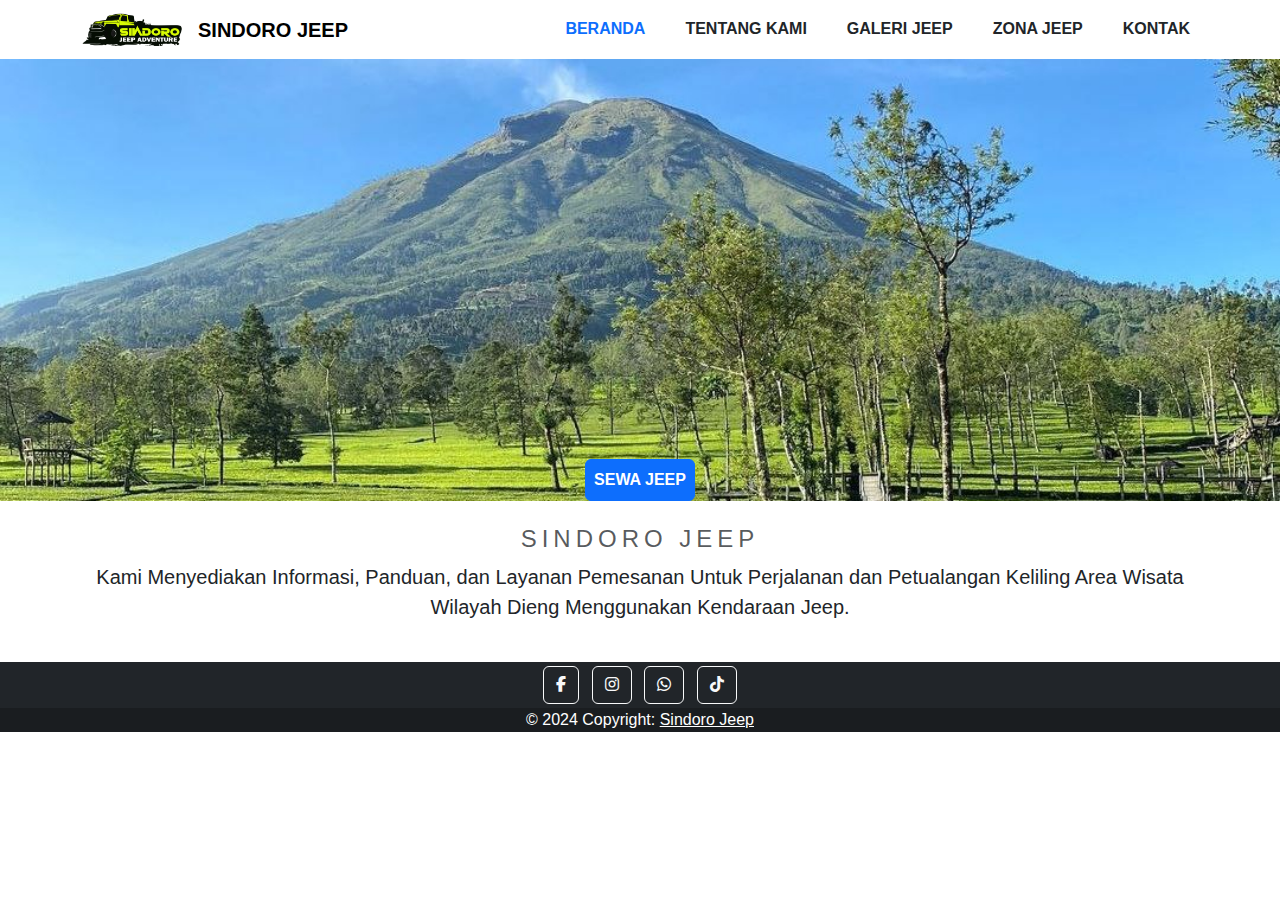
<file: index.html>
<!doctype html>
<html lang="en">

<head>
    <meta charset="utf-8">
    <meta name="viewport" content="width=device-width, initial-scale=1">
    <title>Sindoro Jeep</title>

    <!-- icon-->
    <link rel="apple-touch-icon" sizes="180x180" href="img/apple-touch-icon.png">
    <link rel="icon" type="image/png" sizes="32x32" href="img/favicon-32x32.png">
    <link rel="icon" type="image/png" sizes="16x16" href="img/favicon-16x16.png">
    <link rel="manifest" href="/site.webmanifest">
    <!-- bootstrap -->
    <link href="https://cdn.jsdelivr.net/npm/bootstrap@5.3.0-alpha1/dist/css/bootstrap.min.css" rel="stylesheet">

    <!-- google fonts -->
    <link href="https://fonts.googleapis.com/css2?family=Montserrat:wght@300;400;500;600;700;800&display=swap"
        rel="stylesheet">

    <!-- fontawesome -->
    <link rel="stylesheet" href="https://cdnjs.cloudflare.com/ajax/libs/font-awesome/6.3.0/css/all.min.css">

    <!-- style css -->
    <link rel="stylesheet" href="css/style.css">
</head>

<body>
    <!-- header -->
    <section class="header">
        <nav class="navbar navbar-expand-lg bg-transparent">
            <div class="container">
                <a class="navbar-brand" href="index.html">
                    <img src="img/logo.png" class="img-fluid logo" alt="">
                </a>
                <a class="navbar-brand fw-bold" href="index.html">SINDORO JEEP</a>

                <button class="navbar-toggler" type="button" data-bs-toggle="collapse"
                    data-bs-target="#navbarSupportedContent" aria-controls="navbarSupportedContent"
                    aria-expanded="false" aria-label="Toggle navigation">
                    <span class="navbar-toggler-icon"></span>
                </button>

                <div class="collapse navbar-collapse  " id="navbarSupportedContent">
                    <ul class="navbar-nav ms-auto mb-2 mb-lg-0">
                        <li class="nav-item ms-4">
                            <a class="nav-link active fw-bold text-primary " href="index.html">BERANDA</a>
                        </li>
                        <li class="nav-item ms-4">
                            <a class="nav-link text-dark fw-bold" href="about.html">TENTANG KAMI</a>
                        </li>
                        <li class="nav-item ms-4">
                            <a class="nav-link text-dark fw-bold" href="rooms.html">GALERI JEEP</a>
                        </li>
                        <li class="nav-item ms-4">
                            <a class="nav-link text-dark fw-bold" href="reservation.html">ZONA JEEP</a>
                        </li>
                        <li class="nav-item ms-4">
                            <a class="nav-link text-dark fw-bold" href="contact.html">KONTAK</a>
                        </li>
                    </ul>
                </div>
            </div>
        </nav>
    </section>
    <!-- header -->

    <!-- hero -->
    <section class="hero">
        <div class="text-center">
            <form action="./reservation.html">
                <button class=" btn btn-primary fw-bold d-inline-block p-2">
                    SEWA JEEP
                </button>
            </form>
        </div>
    </section>

    <!-- hero -->


    <!-- about us -->
    <section class="about py-4">
        <div class="container">
            <div class="text-center">
                <h4>
                    <a href="about.html" class="text-uppercase text-dark text-decoration-none ls-3 text-muted">
                        SINDORO JEEP
                    </a>
                </h4>

                <p class="lead">
                    Kami Menyediakan Informasi, Panduan, dan Layanan Pemesanan Untuk Perjalanan dan Petualangan Keliling
                    Area Wisata Wilayah Dieng Menggunakan Kendaraan Jeep.
                </p>
            </div>
        </div>
    </section>
    <!-- about us -->

    <!-- footer -->
    <footer class="bg-dark text-center text-white">
        <a class="btn btn-outline-light btn-floating m-1" href="https://www.facebook.com/profile.php?id=61566658019006"
            role="button"><i class="fab fa-facebook-f"></i></a>
        <a class="btn btn-outline-light btn-floating m-1"
            href="https://www.instagram.com/sindorojeep/profilecard/?igsh=MWl6YjBmdjl1eTl0eQ=="
            role="button"><i class="fab fa-instagram"></i></a>
        <a class="btn btn-outline-light btn-floating m-1"
            href="https://wa.me/6282221384072/?text=Saya ingin informasi mengenai reservasi Sindoro Jeep Terbaru. Terima kasih."
            role="button"><i class="fab fa-whatsapp"></i></a>
        <a class="btn btn-outline-light btn-floating m-1"
            href="https://www.tiktok.com/@sindorojeep?_t=8qiplGYNi30&_r=1" role="button"><i
                class="fab fa-tiktok"></i></a>
        <div class="text-center" style="background-color: rgba(0, 0, 0, 0.2);">
            © 2024 Copyright:
            <a class="text-white" href="index.html">Sindoro Jeep</a>
        </div>
    </footer>
    <!-- footer -->

    <!-- app js -->
    <script src="js/app.js"></script>
    <!-- bootstrap -->
    <script src="https://cdn.jsdelivr.net/npm/bootstrap@5.3.0-alpha1/dist/js/bootstrap.bundle.min.js"></script>
</body>

</html>
</file>
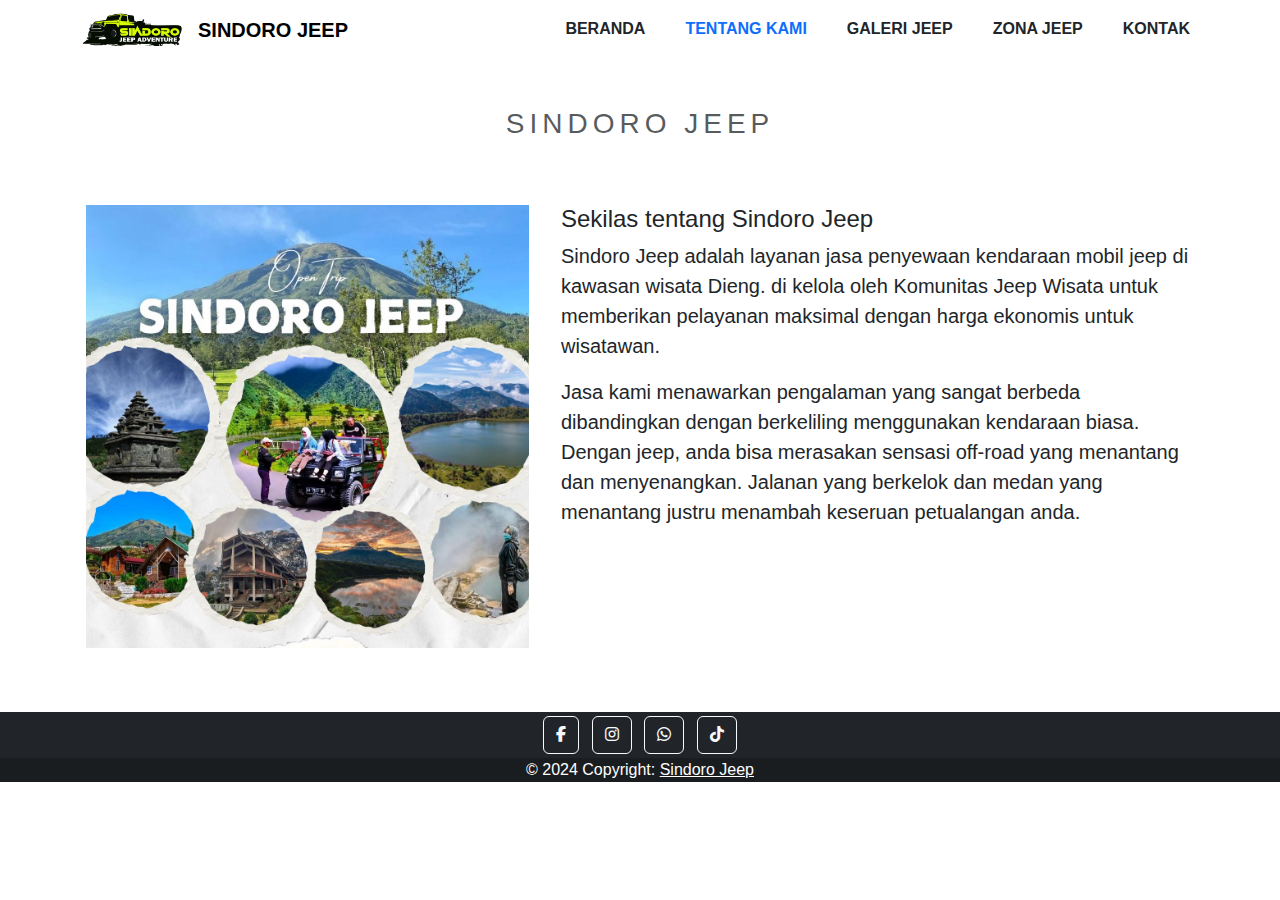
<file: about.html>
<!doctype html>
<html lang="en">

<head>
    <meta charset="utf-8">
    <meta name="viewport" content="width=device-width, initial-scale=1">
    <title>Sindoro Jeep</title>

    <!-- icon-->
    <link rel="apple-touch-icon" sizes="180x180" href="img/apple-touch-icon.png">
    <link rel="icon" type="image/png" sizes="32x32" href="img/favicon-32x32.png">
    <link rel="icon" type="image/png" sizes="16x16" href="img/favicon-16x16.png">
    <link rel="manifest" href="/site.webmanifest">
    <!-- bootstrap -->
    <link href="https://cdn.jsdelivr.net/npm/bootstrap@5.3.0-alpha1/dist/css/bootstrap.min.css" rel="stylesheet">

    <!-- google fonts -->
    <link href="https://fonts.googleapis.com/css2?family=Montserrat:wght@300;400;500;600;700;800&display=swap"
        rel="stylesheet">

    <!-- fontawesome -->
    <link rel="stylesheet" href="https://cdnjs.cloudflare.com/ajax/libs/font-awesome/6.3.0/css/all.min.css">

    <!-- style css -->
    <link rel="stylesheet" href="css/style.css">
</head>


<body>

    <!-- header -->
    <section class="header">
        <nav class="navbar navbar-expand-lg bg-transparent">
            <div class="container">
                <a class="navbar-brand" href="index.html">
                    <img src="img/logo.png" class="img-fluid logo" alt="">
                </a>
                <a class="navbar-brand fw-bold" href="index.html">SINDORO JEEP</a>

                <button class="navbar-toggler" type="button" data-bs-toggle="collapse"
                    data-bs-target="#navbarSupportedContent" aria-controls="navbarSupportedContent"
                    aria-expanded="false" aria-label="Toggle navigation">
                    <span class="navbar-toggler-icon"></span>
                </button>
                <div class="collapse navbar-collapse" id="navbarSupportedContent">
                    <ul class="navbar-nav ms-auto mb-2 mb-lg-0">
                        <li class="nav-item ms-4">
                            <a class="nav-link text-dark fw-bold" href="index.html">BERANDA</a>
                        </li>
                        <li class="nav-item ms-4">
                            <a class="nav-link text-primary  active fw-bold" href="about.html">TENTANG KAMI</a>
                        </li>
                        <li class="nav-item ms-4">
                            <a class="nav-link text-dark fw-bold" href="rooms.html">GALERI JEEP</a>
                        </li>
                        <li class="nav-item ms-4">
                            <a class="nav-link text-dark fw-bold" href="reservation.html">ZONA JEEP</a>
                        </li>
                        <li class="nav-item ms-4">
                            <a class="nav-link text-dark fw-bold" href="contact.html">KONTAK</a>
                        </li>
                    </ul>
                </div>
            </div>
        </nav>
    </section>
    <!-- header -->


    <!-- about us -->
    <section class="about py-5">
        <div class="container">
            <div class="text-center">
                <h3 class="text-decoration">
                    <a href=" about.html" class="text-uppercase text-dark text-decoration-none ls-3 text-muted">
                        SINDORO JEEP
                    </a>
                </h3>
            </div>

            <div class="row mt-5">
                <div class="col-md-5 p-3">
                    <img src="img/sinjeep.jpg" class="img-fluid w-100" alt="">
                </div>
                <div class="col-md-7 p-3">
                    <h4>
                        Sekilas tentang Sindoro Jeep
                    </h4>

                    <p class="lead">
                        Sindoro Jeep adalah layanan jasa penyewaan kendaraan mobil jeep di kawasan wisata Dieng. di kelola oleh
                        Komunitas Jeep Wisata untuk memberikan pelayanan maksimal dengan harga ekonomis untuk wisatawan.
                    </p>
                    <p class="lead">
                        Jasa kami menawarkan pengalaman yang sangat berbeda dibandingkan dengan berkeliling menggunakan
                        kendaraan biasa. Dengan jeep, anda bisa merasakan sensasi off-road yang menantang dan
                        menyenangkan. Jalanan yang berkelok dan medan yang menantang justru menambah keseruan
                        petualangan anda.
                    </p>
                </div>
            </div>
        </div>
    </section>
    <!-- our gallery -->

    <!-- footer -->
    <footer class="bg-dark text-center text-white">
        <a class="btn btn-outline-light btn-floating m-1" href="https://www.facebook.com/profile.php?id=61566658019006"
            role="button"><i class="fab fa-facebook-f"></i></a>
        <a class="btn btn-outline-light btn-floating m-1"
            href="https://www.instagram.com/sindorojeep/profilecard/?igsh=MWl6YjBmdjl1eTl0eQ=="
            role="button"><i class="fab fa-instagram"></i></a>
            <a class="btn btn-outline-light btn-floating m-1"
            href="https://wa.me/6282221384072/?text=Saya ingin informasi mengenai reservasi Sindoro Jeep Terbaru. Terima kasih."
            role="button"><i class="fab fa-whatsapp"></i></a>
        <a class="btn btn-outline-light btn-floating m-1"
            href="https://www.tiktok.com/@sindorojeep?_t=8qiplGYNi30&_r=1" role="button"><i
                class="fab fa-tiktok"></i></a>
        <div class="text-center" style="background-color: rgba(0, 0, 0, 0.2);">
            © 2024 Copyright:
            <a class="text-white" href="index.html">Sindoro Jeep</a>
        </div>
    </footer>
    <!-- footer -->

    <!-- app js -->
    <script src="js/app.js"></script>
    <!-- bootstrap -->
    <script src="https://cdn.jsdelivr.net/npm/bootstrap@5.3.0-alpha1/dist/js/bootstrap.bundle.min.js"></script>
</body>

</html>
</file>
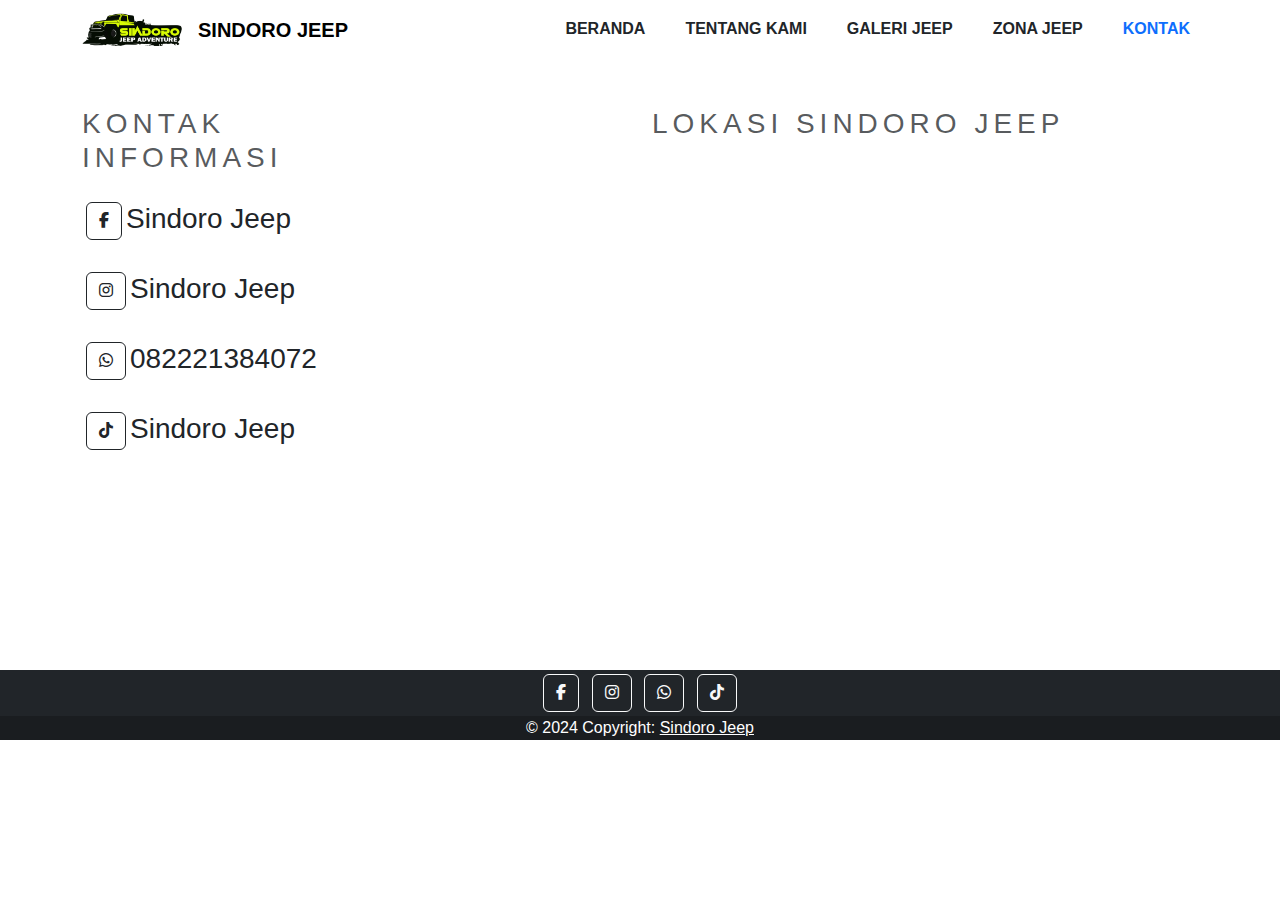
<file: contact.html>
<!doctype html>
<html lang="en">

<head>
    <meta charset="utf-8">
    <meta name="viewport" content="width=device-width, initial-scale=1">
    <title>Sindoro Jeep</title>

    <!-- icon-->
    <link rel="apple-touch-icon" sizes="180x180" href="img/apple-touch-icon.png">
    <link rel="icon" type="image/png" sizes="32x32" href="img/favicon-32x32.png">
    <link rel="icon" type="image/png" sizes="16x16" href="img/favicon-16x16.png">
    <link rel="manifest" href="/site.webmanifest">
    <!-- bootstrap -->
    <link href="https://cdn.jsdelivr.net/npm/bootstrap@5.3.0-alpha1/dist/css/bootstrap.min.css" rel="stylesheet">

    <!-- google fonts -->
    <link href="https://fonts.googleapis.com/css2?family=Montserrat:wght@300;400;500;600;700;800&display=swap"
        rel="stylesheet">

    <!-- fontawesome -->
    <link rel="stylesheet" href="https://cdnjs.cloudflare.com/ajax/libs/font-awesome/6.3.0/css/all.min.css">

    <!-- style css -->
    <link rel="stylesheet" href="css/style.css">
</head>


<body>

    <!-- header -->
    <section class="header">
        <nav class="navbar navbar-expand-lg bg-transparent">
            <div class="container">
                <a class="navbar-brand" href="index.html">
                    <img src="img/logo.png" class="img-fluid logo" alt="">
                </a>
                <a class="navbar-brand fw-bold" href="index.html">SINDORO JEEP</a>

                <button class="navbar-toggler" type="button" data-bs-toggle="collapse"
                    data-bs-target="#navbarSupportedContent" aria-controls="navbarSupportedContent"
                    aria-expanded="false" aria-label="Toggle navigation">
                    <span class="navbar-toggler-icon"></span>
                </button>
                <div class="collapse navbar-collapse" id="navbarSupportedContent">
                    <ul class="navbar-nav ms-auto mb-2 mb-lg-0">
                        <li class="nav-item ms-4">
                            <a class="nav-link text-dark  fw-bold" href="index.html">BERANDA</a>
                        </li>
                        <li class="nav-item ms-4">
                            <a class="nav-link text-dark fw-bold" href="about.html">TENTANG KAMI</a>
                        </li>
                        <li class="nav-item ms-4">
                            <a class="nav-link text-dark fw-bold" href="rooms.html">GALERI JEEP</a>
                        </li>
                        <li class="nav-item ms-4">
                            <a class="nav-link text-dark fw-bold" href="reservation.html">ZONA JEEP</a>
                        </li>
                        <li class="nav-item ms-4">
                            <a class="nav-link text-primary  active fw-bold" href="contact.html">KONTAK</a>
                        </li>
                    </ul>
                </div>
            </div>
        </nav>
    </section>
    <!-- header -->



    <!-- contact us -->
    <section class="contact py-5">
        <div class="container">
            <div class="row">
                <div class="col-md-6">

                    <div class="col-md-6 p-10">
                        <h3 class="mb-4">
                            <a class="text-uppercase text-dark text-decoration-none ls-3 text-muted">
                                KONTAK INFORMASI
                            </a>
                        </h3>

                        <h3 class="mb-4">
                            <a class="btn btn-outline-dark btn-floating m-1"
                                href="https://www.facebook.com/profile.php?id=61566658019006" role="button">
                                <i class="fab fa-facebook-f"></i></a><a>Sindoro Jeep</a>
                        </h3>

                        <h3 class="mb-4">
                            <a class="btn btn-outline-dark btn-floating m-1"
                                href="https://www.instagram.com/sindorojeep/profilecard/?igsh=MWl6YjBmdjl1eTl0eQ=="
                                role="button">
                                <i class="fab fa-instagram"></i></a><a>Sindoro Jeep</a>
                        </h3>
                        <h3 class="mb-4">
                            <a class="btn btn-outline-dark btn-floating m-1"
                                href="https://wa.me/6282221384072/?text=Saya ingin informasi mengenai reservasi Sindoro Jeep Terbaru. Terima kasih."
                                role="button">
                                <i class="fab fa-whatsapp"></i></a><a>082221384072</a>
                        </h3>
                        <h3 class="mb-4">
                            <a class="btn btn-outline-dark btn-floating m-1"
                                href="https://www.tiktok.com/@sindorojeep?_t=8qiplGYNi30&_r=1"
                                role="button">
                                <i class="fab fa-tiktok"></i></a><a>Sindoro Jeep</a>
                        </h3>
                    </div>
                </div>
                <div class="col-md-6">
                    <h3 class="mb-4">
                        <a class="text-uppercase text-dark text-decoration-none ls-3 text-muted">
                            LOKASI SINDORO JEEP
                        </a>
                    </h3>
                    <div class="map">
                        <iframe
                        src="https://www.google.com/maps/embed?pb=!1m18!1m12!1m3!1d3957.75391375576!2d109.98503077499977!3d-7.268820692738131!2m3!1f0!2f0!3f0!3m2!1i1024!2i768!4f13.1!3m3!1m2!1s0x2e70754a70df506d%3A0xce3d9569de3cca88!2sWisata%20Alam%20Kebun%20Teh%20Sikatok!5e0!3m2!1sid!2sid!4v1727446382964!5m2!1sid!2sid"
                        width="100%" height="450" style="border:0;" allowfullscreen="" loading="lazy"></iframe>
                    </div>
                </div>
            </div>
        </div>
    </section>

    <!-- footer -->
    <footer class="bg-dark text-center text-white">
        <a class="btn btn-outline-light btn-floating m-1" href="https://www.facebook.com/profile.php?id=61566658019006"
            role="button"><i class="fab fa-facebook-f"></i></a>
        <a class="btn btn-outline-light btn-floating m-1"
            href="https://www.instagram.com/sindorojeep/profilecard/?igsh=MWl6YjBmdjl1eTl0eQ=="
            role="button"><i class="fab fa-instagram"></i></a>
        <a class="btn btn-outline-light btn-floating m-1"
            href="https://wa.me/6282221384072/?text=Saya ingin informasi mengenai reservasi Sindoro Jeep Terbaru. Terima kasih."
            role="button"><i class="fab fa-whatsapp"></i></a>
        <a class="btn btn-outline-light btn-floating m-1"
            href="https://www.tiktok.com/@sindorojeep?_t=8qiplGYNi30&_r=1" role="button"><i
                class="fab fa-tiktok"></i></a>
        <div class="text-center" style="background-color: rgba(0, 0, 0, 0.2);">
            © 2024 Copyright:
            <a class="text-white" href="index.html">Sindoro Jeep</a>
        </div>
    </footer>
    <!-- footer -->

    <!-- app js -->
    <script src="js/app.js"></script>
    <!-- bootstrap -->
    <script src="https://cdn.jsdelivr.net/npm/bootstrap@5.3.0-alpha1/dist/js/bootstrap.bundle.min.js"></script>
</body>

</html>
</file>
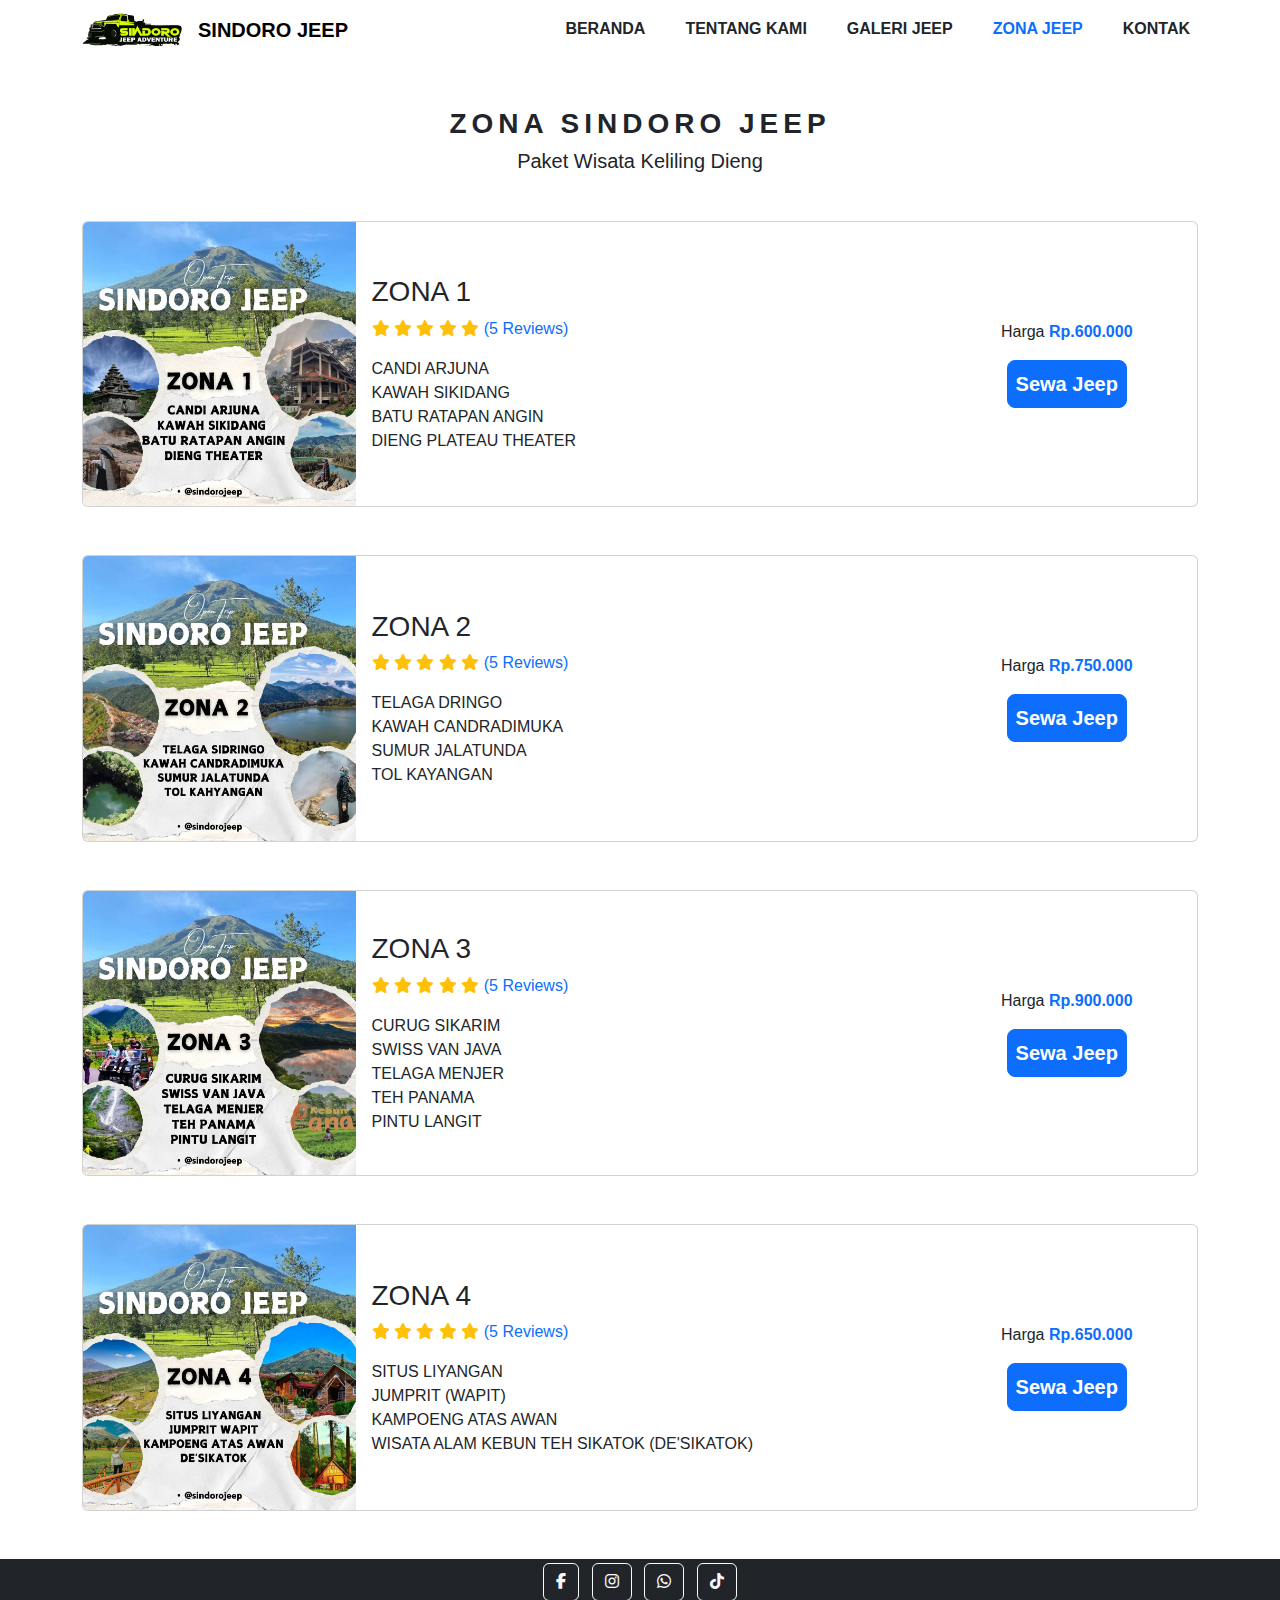
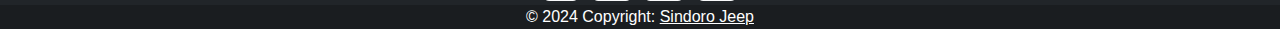
<file: reservation.html>
<!doctype html>
<html lang="en">

<head>
    <meta charset="utf-8">
    <meta name="viewport" content="width=device-width, initial-scale=1">
    <title>Sindoro Jeep</title>

    <!-- icon-->
    <link rel="apple-touch-icon" sizes="180x180" href="img/apple-touch-icon.png">
    <link rel="icon" type="image/png" sizes="32x32" href="img/favicon-32x32.png">
    <link rel="icon" type="image/png" sizes="16x16" href="img/favicon-16x16.png">
    <link rel="manifest" href="/site.webmanifest">
    <!-- bootstrap -->
    <link href="https://cdn.jsdelivr.net/npm/bootstrap@5.3.0-alpha1/dist/css/bootstrap.min.css" rel="stylesheet">

    <!-- google fonts -->
    <link href="https://fonts.googleapis.com/css2?family=Montserrat:wght@300;400;500;600;700;800&display=swap"
        rel="stylesheet">

    <!-- fontawesome -->
    <link rel="stylesheet" href="https://cdnjs.cloudflare.com/ajax/libs/font-awesome/6.3.0/css/all.min.css">

    <!-- style css -->
    <link rel="stylesheet" href="css/style.css">
</head>


<body>

    <!-- header -->
    <section class="header">
        <nav class="navbar navbar-expand-lg bg-transparent">
            <div class="container">
                <a class="navbar-brand" href="index.html">
                    <img src="img/logo.png" class="img-fluid logo" alt="">
                </a>
                <a class="navbar-brand fw-bold" href="index.html">SINDORO JEEP</a>

                <button class="navbar-toggler" type="button" data-bs-toggle="collapse"
                    data-bs-target="#navbarSupportedContent" aria-controls="navbarSupportedContent"
                    aria-expanded="false" aria-label="Toggle navigation">
                    <span class="navbar-toggler-icon"></span>
                </button>
                <div class="collapse navbar-collapse" id="navbarSupportedContent">
                    <ul class="navbar-nav ms-auto mb-2 mb-lg-0">
                        <li class="nav-item ms-4">
                            <a class="nav-link text-dark  fw-bold" href="index.html">BERANDA</a>
                        </li>
                        <li class="nav-item ms-4">
                            <a class="nav-link text-dark fw-bold" href="about.html">TENTANG KAMI</a>
                        </li>
                        <li class="nav-item ms-4">
                            <a class="nav-link text-dark fw-bold" href="rooms.html">GALERI JEEP</a>
                        </li>
                        <li class="nav-item ms-4">
                            <a class="nav-link text-primary active fw-bold" href="reservation.html">ZONA JEEP</a>
                        </li>
                        <li class="nav-item ms-4">
                            <a class="nav-link text-dark fw-bold" href="contact.html">KONTAK</a>
                        </li>
                    </ul>
                </div>
            </div>
        </nav>
    </section>
    <!-- header -->



    <!-- reservation -->
    <section class="reservation py-5">
        <div class="container">
            <div class="text-center">
                <h3 class="">
                    <a class="text-uppercase text-dark text-decoration-none ls-3 fw-bold">
                        ZONA SINDORO JEEP
                    </a>
                </h3>
                <h5>
                    Paket Wisata Keliling Dieng
                </h5>
            </div>


            <!-- hotel list -->
            <div class="card bg-white rounded overflow-hidden mt-5">
                <div class="row">
                    <div class="col-md-3 p-0">
                        <img src="img/z1.jpg" class="img-fluid h-100 w-100" alt="">
                    </div>
                    <div class="col-md-6 p-3 m-auto">
                        <h3>
                            ZONA 1
                        </h3>
                        <p class="text-warning">
                            <i class="fa fa-star"></i>
                            <i class="fa fa-star"></i>
                            <i class="fa fa-star"></i>
                            <i class="fa fa-star"></i>
                            <i class="fa fa-star"></i>
                            <a href="" class="text-primary text-decoration-none">(5 Reviews)</a>
                        </p>
                        <p class="mb-0">
                            CANDI ARJUNA
                        </p>
                        <p class="mb-0">
                            KAWAH SIKIDANG
                        </p>
                        <p class="mb-0">
                            BATU RATAPAN ANGIN
                        </p>
                        <p class="mb-0">
                            DIENG PLATEAU THEATER
                        </p>
                    </div>
                    <div class="col-md-3 text-center offset-md-1 p-3 m-auto">
                        <p>
                            Harga <span class="fw-bold text-primary">Rp.600.000</span>
                        </p>
                        <a href="https://wa.me/6282221384072/?text=Saya ingin informasi mengenai reservasi 
                        Sindoro Jeep ZONA 1. Terima kasih." class="btn btn-primary fw-bold d-inline-block p-2 btn-lg">
                            Sewa Jeep
                        </a>
                    </div>
                </div>
            </div>
            <div class="card bg-white rounded overflow-hidden mt-5">
                <div class="row">
                    <div class="col-md-3 p-0">
                        <img src="img/z2.jpg" class="img-fluid h-100 w-100" alt="">
                    </div>
                    <div class="col-md-6 p-3 m-auto">
                        <h3>
                            ZONA 2
                        </h3>
                        <p class="text-warning">
                            <i class="fa fa-star"></i>
                            <i class="fa fa-star"></i>
                            <i class="fa fa-star"></i>
                            <i class="fa fa-star"></i>
                            <i class="fa fa-star"></i>
                            <a href="" class="text-primary text-decoration-none">(5 Reviews)</a>
                        </p>
                        <p class="mb-0">
                            TELAGA DRINGO
                        </p>
                        <p class="mb-0">
                            KAWAH CANDRADIMUKA
                        </p>
                        <p class="mb-0">
                            SUMUR JALATUNDA
                        </p>
                        <p class="mb-0">
                            TOL KAYANGAN
                        </p>
                    </div>
                    <div class="col-md-3 text-center offset-md-1 p-3 m-auto">
                        <p>
                            Harga <span class="fw-bold text-primary">Rp.750.000</span>
                        </p>
                        <a href="https://wa.me/6282221384072/?text=Saya ingin informasi mengenai reservasi 
                            Sindoro Jeep ZONA 2. Terima kasih."
                            class="btn btn-primary fw-bold d-inline-block p-2 btn-lg">
                            Sewa Jeep
                        </a>
                    </div>
                </div>
            </div>
            <div class="card bg-white rounded overflow-hidden mt-5">
                <div class="row">
                    <div class="col-md-3 p-0">
                        <img src="img/z3.jpg" class="img-fluid h-100 w-150" alt="">
                    </div>
                    <div class="col-md-6 p-3 m-auto">
                        <h3>
                            ZONA 3
                        </h3>
                        <p class="text-warning">
                            <i class="fa fa-star"></i>
                            <i class="fa fa-star"></i>
                            <i class="fa fa-star"></i>
                            <i class="fa fa-star"></i>
                            <i class="fa fa-star"></i>
                            <a href="" class="text-primary text-decoration-none">(5 Reviews)</a>
                        </p>
                        <p class="mb-0">
                            CURUG SIKARIM
                        </p>
                        <p class="mb-0">
                            SWISS VAN JAVA
                        </p>
                        <p class="mb-0">
                            TELAGA MENJER
                        </p>
                        <p class="mb-0">
                            TEH PANAMA
                        </p>
                        <p class="mb-0">
                            PINTU LANGIT
                    </div>
                    <div class="col-md-3 text-center offset-md-1 p-3 m-auto">
                        <p>
                            Harga <span class="fw-bold text-primary">Rp.900.000</span>
                        </p>
                        <a href="https://wa.me/6282221384072/?text=Saya ingin informasi mengenai reservasi 
                        Sindoro Jeep ZONA 3. Terima kasih." class="btn btn-primary fw-bold d-inline-block p-2 btn-lg">
                            Sewa Jeep
                        </a>
                    </div>
                </div>
            </div>
            <div class="card bg-white rounded overflow-hidden mt-5">
                <div class="row">
                    <div class="col-md-3 p-0">
                        <img src="img/z4.jpg" class="img-fluid h-100 w-100" alt="">
                    </div>
                    <div class="col-md-6 p-3 m-auto">
                        <h3>
                            ZONA 4
                        </h3>
                        <p class="text-warning">
                            <i class="fa fa-star"></i>
                            <i class="fa fa-star"></i>
                            <i class="fa fa-star"></i>
                            <i class="fa fa-star"></i>
                            <i class="fa fa-star"></i>
                            <a href="" class="text-primary text-decoration-none">(5 Reviews)</a>
                        </p>
                        <p class="mb-0">
                            SITUS LIYANGAN
                        </p>
                        <p class="mb-0">
                            JUMPRIT (WAPIT)
                        </p>
                        <p class="mb-0">
                            KAMPOENG ATAS AWAN
                        </p>
                        <p class="mb-0">
                            WISATA ALAM KEBUN TEH SIKATOK (DE'SIKATOK)
                        </p>
                    </div>
                    <div class="col-md-3 text-center offset-md-1 p-3 m-auto">
                        <p>
                            Harga <span class="fw-bold text-primary">Rp.650.000</span>
                        </p>
                        <a href="https://wa.me/6282221384072/?text=Saya ingin informasi mengenai reservasi 
                        Sindoro Jeep ZONA 4. Terima kasih." class="btn btn-primary fw-bold d-inline-block p-2 btn-lg">
                            Sewa Jeep
                        </a>
                    </div>
                </div>
            </div>
        </div>
    </section>
    <!-- reservation  -->
    <!-- footer -->
    <footer class="bg-dark text-center text-white">
        <a class="btn btn-outline-light btn-floating m-1" href="https://www.facebook.com/profile.php?id=61566658019006"
            role="button"><i class="fab fa-facebook-f"></i></a>
        <a class="btn btn-outline-light btn-floating m-1"
            href="https://www.instagram.com/sindorojeep/profilecard/?igsh=MWl6YjBmdjl1eTl0eQ=="
            role="button"><i class="fab fa-instagram"></i></a>
        <a class="btn btn-outline-light btn-floating m-1"
            href="https://wa.me/6282221384072/?text=Saya ingin informasi mengenai reservasi Sindoro Jeep Terbaru. Terima kasih."
            role="button"><i class="fab fa-whatsapp"></i></a>
        <a class="btn btn-outline-light btn-floating m-1"
            href="https://www.tiktok.com/@sindorojeep?_t=8qiplGYNi30&_r=1" role="button"><i
                class="fab fa-tiktok"></i></a>
        <div class="text-center" style="background-color: rgba(0, 0, 0, 0.2);">
            © 2024 Copyright:
            <a class="text-white" href="index.html">Sindoro Jeep</a>
        </div>
    </footer>
    <!-- footer -->

    <!-- app js -->
    <script src="js/app.js"></script>
    <!-- bootstrap -->
    <script src="https://cdn.jsdelivr.net/npm/bootstrap@5.3.0-alpha1/dist/js/bootstrap.bundle.min.js"></script>
</body>

</html>
</file>
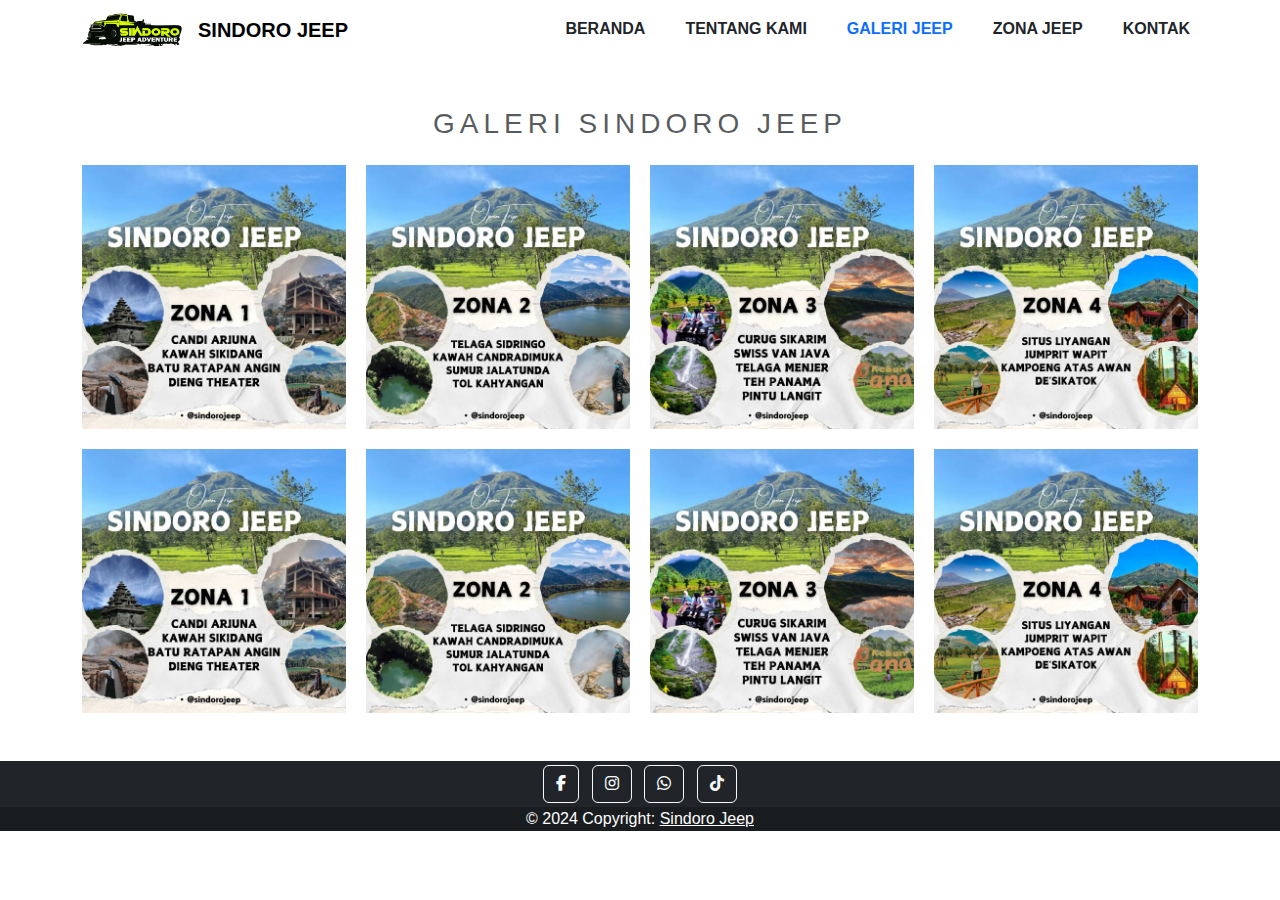
<file: rooms.html>
<!doctype html>
<html lang="en">

<head>
    <meta charset="utf-8">
    <meta name="viewport" content="width=device-width, initial-scale=1">
    <title>Sindoro Jeep</title>

    <!-- icon-->
    <link rel="apple-touch-icon" sizes="180x180" href="img/apple-touch-icon.png">
    <link rel="icon" type="image/png" sizes="32x32" href="img/favicon-32x32.png">
    <link rel="icon" type="image/png" sizes="16x16" href="img/favicon-16x16.png">
    <link rel="manifest" href="/site.webmanifest">
    <!-- bootstrap -->
    <link href="https://cdn.jsdelivr.net/npm/bootstrap@5.3.0-alpha1/dist/css/bootstrap.min.css" rel="stylesheet">

    <!-- google fonts -->
    <link href="https://fonts.googleapis.com/css2?family=Montserrat:wght@300;400;500;600;700;800&display=swap"
        rel="stylesheet">

    <!-- fontawesome -->
    <link rel="stylesheet" href="https://cdnjs.cloudflare.com/ajax/libs/font-awesome/6.3.0/css/all.min.css">

    <!-- style css -->
    <link rel="stylesheet" href="css/style.css">
</head>


<body>

    <!-- header -->
    <section class="header">
        <nav class="navbar navbar-expand-lg bg-transparent">
            <div class="container">
                <a class="navbar-brand" href="index.html">
                    <img src="img/logo.png" class="img-fluid logo" alt="">
                </a>
                <a class="navbar-brand fw-bold" href="index.html">SINDORO JEEP</a>

                <button class="navbar-toggler" type="button" data-bs-toggle="collapse"
                    data-bs-target="#navbarSupportedContent" aria-controls="navbarSupportedContent"
                    aria-expanded="false" aria-label="Toggle navigation">
                    <span class="navbar-toggler-icon"></span>
                </button>
                <div class="collapse navbar-collapse" id="navbarSupportedContent">
                    <ul class="navbar-nav ms-auto mb-2 mb-lg-0">
                        <li class="nav-item ms-4">
                            <a class="nav-link text-dark fw-bold" href="index.html">BERANDA</a>
                        </li>
                        <li class="nav-item ms-4">
                            <a class="nav-link text-dark fw-bold" href="about.html">TENTANG KAMI</a>
                        </li>
                        <li class="nav-item ms-4">
                            <a class="nav-link text-primary active fw-bold" href="rooms.html">GALERI JEEP</a>
                        </li>
                        <li class="nav-item ms-4">
                            <a class="nav-link text-dark  fw-bold" href="reservation.html">ZONA JEEP</a>
                        </li>
                        <li class="nav-item ms-4">
                            <a class="nav-link text-dark fw-bold" href="contact.html">KONTAK</a>
                        </li>
                    </ul>
                </div>
            </div>
        </nav>
    </section>
    <!-- header -->


    <!-- our gallery -->
    <section class="gallery py-5">
        <div class="container">
            <h3 class="text-center mb-4">
                <a class="text-uppercase text-dark text-decoration-none ls-3 text-muted">
                    GALERI SINDORO JEEP
                </a>
            </h3>
            <div class="gallery-grid">
                <div class="img-holder position-relative overflow-hidden">
                    <img src="img/z1.jpg" class="img-fluid w-100" alt="">
                    <div class="info">
                        <h3>
                            <a href="#" class="text-decoration-none text-white">ZONA 1</a>
                        </h3>
                        <!-- <p class="text-white">CANDI ARJUNA</p> -->
                        <a href="https://wa.me/6282221384072/?text=Saya ingin informasi mengenai reservasi Sindoro Jeep ZONA 1. Terima kasih."
                            class="btn btn-primary fw-bold d-inline-block p-2 btn-lg">
                            Sewa Jeep
                        </a>
                    </div>
                </div>

                <div class="img-holder position-relative overflow-hidden">
                    <img src="img/z2.jpg" class="img-fluid w-100" alt="">
                    <div class="info">
                        <h3>
                            <a href="#" class="text-decoration-none text-white">ZONA 2</a>
                        </h3>
                        <a href="https://wa.me/6282221384072/?text=Saya ingin informasi mengenai reservasi Sindoro Jeep ZONA 1. Terima kasih."
                            class="btn btn-primary fw-bold d-inline-block p-2 btn-lg">
                            Sewa Jeep
                        </a>
                    </div>
                </div>
                <div class="img-holder position-relative overflow-hidden">
                    <img src="img/z3.jpg" class="img-fluid w-100" alt="">
                    <div class="info">
                        <h3>
                            <a href="#" class="text-decoration-none text-white">ZONA 3</a>
                        </h3>
                        <a href="https://wa.me/6282221384072/?text=Saya ingin informasi mengenai reservasi Sindoro Jeep ZONA 1. Terima kasih."
                            class="btn btn-primary fw-bold d-inline-block p-2 btn-lg">
                            Sewa Jeep
                        </a>
                    </div>
                </div>
                <div class="img-holder position-relative overflow-hidden">
                    <img src="img/z4.jpg" class="img-fluid w-100" alt="">
                    <div class="info">
                        <h3>
                            <a href="#" class="text-decoration-none text-white">ZONA 4</a>
                        </h3>
                        <a href="https://wa.me/6282221384072/?text=Saya ingin informasi mengenai reservasi Sindoro Jeep ZONA 1. Terima kasih."
                            class="btn btn-primary fw-bold d-inline-block p-2 btn-lg">
                            Sewa Jeep
                        </a>
                    </div>
                </div>

                <div class="img-holder position-relative overflow-hidden">
                    <img src="img/z1.jpg" class="img-fluid w-100" alt="">
                    <div class="info">
                        <h3>
                            <a href="#" class="text-decoration-none text-white">ZONA 1</a>
                        </h3>
                        <!-- <p class="text-white">CANDI ARJUNA</p> -->
                        <a href="https://wa.me/6282221384072/?text=Saya ingin informasi mengenai reservasi Sindoro Jeep ZONA 1. Terima kasih."
                            class="btn btn-primary fw-bold d-inline-block p-2 btn-lg">
                            Sewa Jeep
                        </a>
                    </div>
                </div>

                <div class="img-holder position-relative overflow-hidden">
                    <img src="img/z2.jpg" class="img-fluid w-100" alt="">
                    <div class="info">
                        <h3>
                            <a href="#" class="text-decoration-none text-white">ZONA 2</a>
                        </h3>
                        <a href="https://wa.me/6282221384072/?text=Saya ingin informasi mengenai reservasi Sindoro Jeep ZONA 1. Terima kasih."
                            class="btn btn-primary fw-bold d-inline-block p-2 btn-lg">
                            Sewa Jeep
                        </a>
                    </div>
                </div>
                <div class="img-holder position-relative overflow-hidden">
                    <img src="img/z3.jpg" class="img-fluid w-100" alt="">
                    <div class="info">
                        <h3>
                            <a href="#" class="text-decoration-none text-white">ZONA 3</a>
                        </h3>
                        <a href="https://wa.me/6282221384072/?text=Saya ingin informasi mengenai reservasi Sindoro Jeep ZONA 1. Terima kasih."
                            class="btn btn-primary fw-bold d-inline-block p-2 btn-lg">
                            Sewa Jeep
                        </a>
                    </div>
                </div>
                <div class="img-holder position-relative overflow-hidden">
                    <img src="img/z4.jpg" class="img-fluid w-100" alt="">
                    <div class="info">
                        <h3>
                            <a href="#" class="text-decoration-none text-white">ZONA 4</a>
                        </h3>
                        <a href="https://wa.me/6282221384072/?text=Saya ingin informasi mengenai reservasi Sindoro Jeep ZONA 1. Terima kasih."
                            class="btn btn-primary fw-bold d-inline-block p-2 btn-lg">
                            Sewa Jeep
                        </a>
                    </div>
                </div>
            </div>
        </div>
    </section>
    <!-- our gallery -->

    <!-- footer -->
    <footer class="bg-dark text-center text-white">
        <a class="btn btn-outline-light btn-floating m-1" href="https://www.facebook.com/profile.php?id=61566658019006"
            role="button"><i class="fab fa-facebook-f"></i></a>
        <a class="btn btn-outline-light btn-floating m-1"
            href="https://www.instagram.com/sindorojeep/profilecard/?igsh=MWl6YjBmdjl1eTl0eQ=="
            role="button"><i class="fab fa-instagram"></i></a>
        <a class="btn btn-outline-light btn-floating m-1"
            href="https://wa.me/6282221384072/?text=Saya ingin informasi mengenai reservasi Sindoro Jeep Terbaru. Terima kasih."
            role="button"><i class="fab fa-whatsapp"></i></a>
        <a class="btn btn-outline-light btn-floating m-1"
            href="https://www.tiktok.com/@sindorojeep?_t=8qiplGYNi30&_r=1" role="button"><i
                class="fab fa-tiktok"></i></a>
        <div class="text-center" style="background-color: rgba(0, 0, 0, 0.2);"> © 2024 Copyright:
            <a class="text-white" href="index.html">Sindoro Jeep</a>
        </div>
    </footer>
    <!-- footer -->

    <!-- app js -->
    <script src="js/app.js"></script>
    <!-- bootstrap -->
    <script src="https://cdn.jsdelivr.net/npm/bootstrap@5.3.0-alpha1/dist/js/bootstrap.bundle.min.js"></script>
</body>

</html>
</file>
<file: css/style.css>
* {
  font-family: "calibri", sans-serif;
}

img.img-fluid.logo {
  width: 100px;
  border-radius: 5px 5px;
}

.nav-link.active,
.nav-link:hover {
  
}

.nav-link {
  border-bottom: 2px solid transparent;
}

/* hero */
.hero {
  padding-top: 400px;
  background: url("../img/hero.jpg");
  background-size: cover;
}

.bg-orange {
  background-color: #00BFFF;
}

.btn-orange {
  background-color: #00BFFF;
  border: none;
  color: rgb(255, 255, 255);
  padding: 15px 25px;
}

input:focus,
textarea:focus,
select:focus {
  outline: none !important;
  box-shadow: unset !important;
}

#promo {
  cursor: pointer;
  display: block;
}

#promo.inactive {
  display: none;
}

#promo-holder {
  display: none;
}

#promo-holder.active {
  display: block;
}

.availability input {
  font-size: 20px;
}

.availability.mt-4 {
  position: relative;
  top: 50px !important;
  margin-top: 0px !important;
  margin-bottom: 100px !important;
}

.ls-3 {
  letter-spacing: 5px;
}

.gallery-grid {
  display: grid;
  grid-template-columns: repeat(4, 1fr);
  gap: 20px;
}

.info {
  position: absolute;
  top: 0;
  left: 0;
  width: 100%;
  height: 100%;
  background: rgba(0, 0, 0, 0.6);
  display: flex;
  flex-direction: column;
  justify-content: center;
  align-items: center;
  text-align: center;
  transition: 0.6s;
  transform: translateY(100%);
}

.img-holder:hover .info {
  transform: translateY(0%);
}

.hotel-icons p {
  font-size: 14px;
}

.navbar-toggler {
  border: unset !important;

}

button:focus {
  outline: unset !important;
  box-shadow: unset !important;
}

@media screen and (max-width: 992px) {
  .gallery-grid {
    display: grid;
    grid-template-columns: repeat(2, 1fr);
    gap: 20px;
  }
}

@media screen and (max-width: 767px) {
  li.nav-item.ms-4 {
    margin-left: 5px !important;
    margin-top: 10px;
    margin-right: 5px !important;
  }

  .topbar .d-flex {
    flex-direction: column;
    text-align: center;
  }

  .topbar p:first-child {
    margin-bottom: 10px !important;
  }

  .gallery-grid {
    display: grid;
    grid-template-columns: repeat(1, 1fr);
    gap: 20px;
  }

  .reservation .col-md-6,
  .reservation .col-md-3 {
    padding: 25px !important;
  }
  
}
</file>
